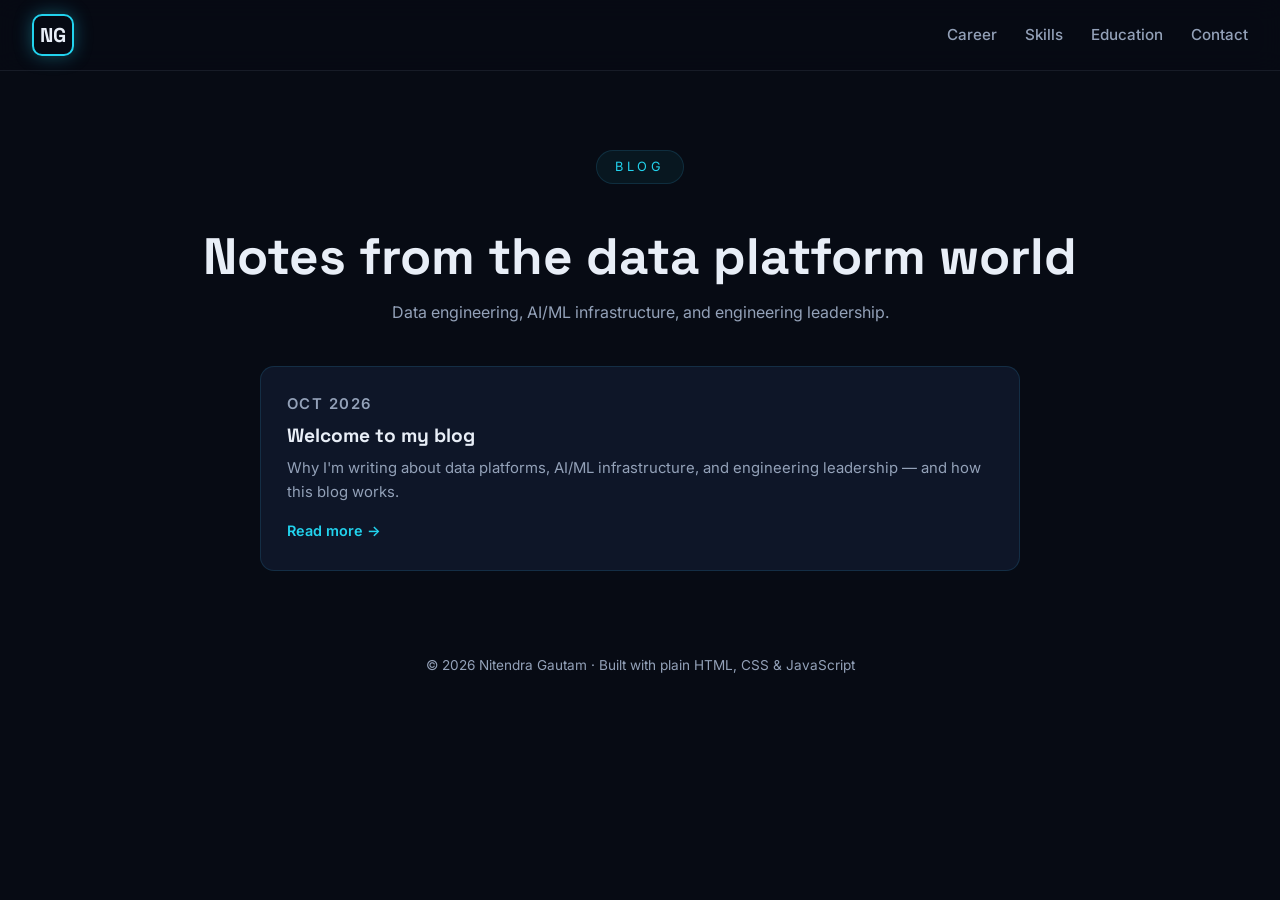
<file: blog.html>
<!DOCTYPE html>
<html lang="en">
<head>
  <meta charset="UTF-8" />
  <meta name="viewport" content="width=device-width, initial-scale=1.0" />
  <title>Blog — Nitendra Gautam</title>
  <meta name="description" content="Blog of Nitendra Gautam: notes on data engineering, AI/ML platforms, and engineering leadership." />
  <link rel="preconnect" href="https://fonts.googleapis.com" />
  <link rel="preconnect" href="https://fonts.gstatic.com" crossorigin />
  <link href="https://fonts.googleapis.com/css2?family=Space+Grotesk:wght@400;500;600;700&family=Inter:wght@400;500;600&display=swap" rel="stylesheet" />
  <link rel="stylesheet" href="styles.css" />
</head>
<body>
  <nav class="nav">
    <a class="nav-brand" href="index.html">NG</a>
    <div class="nav-links">
      <a href="index.html#timeline">Career</a>
      <a href="index.html#skills">Skills</a>
      <a href="index.html#education">Education</a>
      <a href="index.html#contact">Contact</a>
    </div>
  </nav>

  <header class="page-hero">
    <p class="hero-eyebrow">Blog</p>
    <h1>Notes from the data platform world</h1>
    <p class="section-sub" style="margin-bottom:0">Data engineering, AI/ML infrastructure, and engineering leadership.</p>
  </header>

  <main class="section" style="padding-top: 24px;">
    <div class="blog-list" id="blog-list"></div>
  </main>

  <footer class="footer">
    <p>© <span id="year"></span> Nitendra Gautam · Built with plain HTML, CSS &amp; JavaScript</p>
  </footer>

  <script src="posts.js"></script>
  <script src="blog.js"></script>
  <script>
    document.getElementById("year").textContent = new Date().getFullYear();
    renderBlogList("blog-list");
  </script>
</body>
</html>
</file>
<file: styles.css>
/* ─── Nitendra Gautam · Portfolio ─────────────────────────────── */
:root {
  --bg: #070b14;
  --bg-soft: #0b1120;
  --card: #0e1628;
  --card-border: rgba(56, 189, 248, 0.14);
  --accent: #22d3ee;
  --accent-2: #818cf8;
  --text: #e8eef7;
  --muted: #93a1b8;
  --radius: 14px;
}

* { margin: 0; padding: 0; box-sizing: border-box; }

html { scroll-behavior: smooth; }

body {
  background: var(--bg);
  color: var(--text);
  font-family: "Inter", system-ui, sans-serif;
  line-height: 1.6;
  overflow-x: hidden;
}

h1, h2, h3, .nav-brand {
  font-family: "Space Grotesk", "Inter", sans-serif;
  line-height: 1.2;
}

a { color: var(--accent); text-decoration: none; }

section { scroll-margin-top: 70px; }

/* ─── Nav ─── */
.nav {
  position: fixed; top: 0; left: 0; right: 0; z-index: 50;
  display: flex; justify-content: space-between; align-items: center;
  padding: 14px 32px;
  background: rgba(7, 11, 20, 0.72);
  backdrop-filter: blur(12px);
  border-bottom: 1px solid rgba(148, 163, 184, 0.12);
}
.nav-brand {
  font-weight: 700; font-size: 1.25rem; color: var(--text);
  border: 2px solid var(--accent); border-radius: 10px;
  width: 42px; height: 42px; display: grid; place-items: center;
  box-shadow: 0 0 18px rgba(34, 211, 238, 0.35);
}
.nav-links { display: flex; gap: 28px; }
.nav-links a { color: var(--muted); font-weight: 500; font-size: 0.95rem; transition: color 0.2s; }
.nav-links a:hover { color: var(--accent); }

/* ─── Hero ─── */
.hero {
  position: relative; min-height: 100vh;
  display: flex; align-items: center; justify-content: center;
  text-align: center; padding: 120px 24px 80px; overflow: hidden;
}
#particles { position: absolute; inset: 0; width: 100%; height: 100%; }
.hero::before, .hero::after {
  content: ""; position: absolute; border-radius: 50%;
  filter: blur(110px); opacity: 0.35; pointer-events: none;
}
.hero::before { width: 520px; height: 520px; background: #0ea5e9; top: -160px; left: -120px; }
.hero::after { width: 460px; height: 460px; background: #6366f1; bottom: -160px; right: -100px; }

.hero-inner { position: relative; z-index: 1; max-width: 860px; }
.hero-eyebrow {
  display: inline-block; font-size: 0.8rem; letter-spacing: 0.3em; text-transform: uppercase;
  color: var(--accent); border: 1px solid var(--card-border); border-radius: 999px;
  padding: 6px 18px; margin-bottom: 24px; background: rgba(34, 211, 238, 0.06);
}
.hero-name { font-size: clamp(2.6rem, 6vw, 4.5rem); font-weight: 700; margin-bottom: 16px; }
.hero-name .glow {
  background: linear-gradient(100deg, var(--accent), var(--accent-2));
  -webkit-background-clip: text; background-clip: text; color: transparent;
}
.hero-headline { font-size: clamp(1rem, 2.4vw, 1.3rem); color: var(--muted); font-weight: 500; margin-bottom: 20px; }
.hero-summary { color: var(--muted); max-width: 720px; margin: 0 auto 36px; font-size: 1.02rem; }

.hero-cta { display: flex; gap: 16px; justify-content: center; flex-wrap: wrap; margin-bottom: 40px; }
.btn {
  display: inline-block; padding: 13px 30px; border-radius: 999px;
  font-weight: 600; font-size: 0.95rem; transition: transform 0.2s, box-shadow 0.2s;
}
.btn-primary {
  background: linear-gradient(100deg, var(--accent), var(--accent-2));
  color: #04121a; box-shadow: 0 6px 28px rgba(34, 211, 238, 0.35);
}
.btn-primary:hover { transform: translateY(-2px); box-shadow: 0 10px 34px rgba(34, 211, 238, 0.5); }
.btn-ghost { border: 1px solid var(--card-border); color: var(--text); background: rgba(14, 22, 40, 0.6); }
.btn-ghost:hover { transform: translateY(-2px); border-color: var(--accent); }

.hero-contact { display: flex; gap: 10px 26px; justify-content: center; flex-wrap: wrap; font-size: 0.92rem; color: var(--muted); }
.hero-contact a { color: var(--muted); }
.hero-contact a:hover { color: var(--accent); }

.scroll-hint { position: absolute; bottom: 26px; left: 50%; transform: translateX(-50%); z-index: 1; }
.scroll-hint span {
  display: block; width: 26px; height: 44px; border: 2px solid var(--muted);
  border-radius: 14px; position: relative; opacity: 0.7;
}
.scroll-hint span::after {
  content: ""; position: absolute; top: 8px; left: 50%; width: 4px; height: 9px;
  margin-left: -2px; border-radius: 3px; background: var(--accent);
  animation: wheel 1.8s ease-in-out infinite;
}
@keyframes wheel { 0% { transform: translateY(0); opacity: 1; } 70% { transform: translateY(14px); opacity: 0; } 100% { opacity: 0; } }

/* ─── Sections ─── */
.section { max-width: 1080px; margin: 0 auto; padding: 96px 24px 24px; }
.section-title { font-size: clamp(1.8rem, 4vw, 2.6rem); text-align: center; margin-bottom: 10px; }
.section-sub { text-align: center; color: var(--muted); margin-bottom: 56px; }

/* ─── Stats ─── */
.stats { border-top: 1px solid rgba(148, 163, 184, 0.12); border-bottom: 1px solid rgba(148, 163, 184, 0.12); background: var(--bg-soft); }
.stats-grid {
  max-width: 1080px; margin: 0 auto; padding: 56px 24px;
  display: grid; grid-template-columns: repeat(4, 1fr); gap: 24px;
}
.stat { text-align: center; }
.stat-value {
  font-family: "Space Grotesk", sans-serif; font-size: clamp(2rem, 4vw, 3rem); font-weight: 700;
  background: linear-gradient(100deg, var(--accent), var(--accent-2));
  -webkit-background-clip: text; background-clip: text; color: transparent;
}
.stat-label { color: var(--muted); font-size: 0.9rem; margin-top: 6px; }

/* ─── Timeline ─── */
.timeline { position: relative; padding: 10px 0 40px; }
.timeline::before {
  content: ""; position: absolute; top: 0; bottom: 0; left: 50%; width: 3px;
  transform: translateX(-50%); border-radius: 3px;
  background: rgba(148, 163, 184, 0.15);
}
.timeline-progress {
  position: absolute; top: 0; left: 50%; width: 3px; height: 100%;
  transform: translateX(-50%) scaleY(0); transform-origin: top; border-radius: 3px;
  background: linear-gradient(180deg, var(--accent), var(--accent-2));
  box-shadow: 0 0 16px rgba(34, 211, 238, 0.7);
}
.tl-item { position: relative; width: 50%; padding: 0 44px 48px 0; }
.tl-item:nth-child(even) { margin-left: 50%; padding: 0 0 48px 44px; }
.tl-dot {
  position: absolute; top: 6px; right: -9px; width: 18px; height: 18px; border-radius: 50%;
  background: var(--bg); border: 3px solid var(--accent);
  box-shadow: 0 0 14px rgba(34, 211, 238, 0.8); z-index: 2;
}
.tl-item:nth-child(even) .tl-dot { right: auto; left: -9px; }
.tl-card {
  background: var(--card); border: 1px solid var(--card-border);
  border-radius: var(--radius); padding: 26px 26px 22px;
  transition: transform 0.25s, box-shadow 0.25s, border-color 0.25s;
}
.tl-card:hover { transform: translateY(-4px); border-color: rgba(34, 211, 238, 0.45); box-shadow: 0 14px 40px rgba(2, 8, 20, 0.7); }
.tl-period {
  display: inline-block; font-size: 0.78rem; font-weight: 600; letter-spacing: 0.06em;
  color: var(--accent); background: rgba(34, 211, 238, 0.1);
  border: 1px solid rgba(34, 211, 238, 0.25); border-radius: 999px; padding: 4px 14px; margin-bottom: 12px;
}
.tl-card h3 { font-size: 1.25rem; margin-bottom: 4px; }
.tl-company { color: var(--muted); font-size: 0.95rem; margin-bottom: 14px; }
.tl-highlights { list-style: none; margin-bottom: 16px; }
.tl-highlights li { position: relative; padding-left: 20px; margin-bottom: 8px; color: #c7d2e4; font-size: 0.95rem; }
.tl-highlights li::before { content: "▸"; position: absolute; left: 0; color: var(--accent); }
.tl-tech { display: flex; flex-wrap: wrap; gap: 8px; }
.tl-tech span {
  font-size: 0.75rem; color: var(--muted); border: 1px solid rgba(148, 163, 184, 0.25);
  border-radius: 999px; padding: 3px 12px;
}

/* ─── Skills ─── */
.skills-grid { display: grid; grid-template-columns: repeat(2, 1fr); gap: 22px 40px; }
.skill-name { display: flex; justify-content: space-between; font-weight: 500; margin-bottom: 8px; font-size: 0.95rem; }
.skill-name em { font-style: normal; color: var(--muted); font-size: 0.85rem; }
.skill-bar { height: 8px; border-radius: 6px; background: rgba(148, 163, 184, 0.15); overflow: hidden; }
.skill-fill {
  height: 100%; width: 0; border-radius: 6px;
  background: linear-gradient(90deg, var(--accent), var(--accent-2));
  box-shadow: 0 0 12px rgba(34, 211, 238, 0.5);
}

/* ─── Education ─── */
.edu-grid { display: grid; grid-template-columns: repeat(2, 1fr); gap: 24px; }
.edu-card {
  background: var(--card); border: 1px solid var(--card-border); border-radius: var(--radius);
  padding: 30px; transition: transform 0.25s, border-color 0.25s;
}
.edu-card:hover { transform: translateY(-4px); border-color: rgba(34, 211, 238, 0.45); }
.edu-date { color: var(--accent); font-weight: 600; font-size: 0.85rem; letter-spacing: 0.08em; margin-bottom: 10px; }
.edu-card h3 { font-size: 1.15rem; margin-bottom: 6px; }
.edu-card p { color: var(--muted); font-size: 0.95rem; }

/* ─── Contact ─── */
.contact { text-align: center; }
.contact-cards { display: grid; grid-template-columns: repeat(2, 1fr); gap: 18px; max-width: 720px; margin: 0 auto; text-align: left; }
.contact-card {
  display: block; background: var(--card); border: 1px solid var(--card-border);
  border-radius: var(--radius); padding: 20px 24px; transition: transform 0.25s, border-color 0.25s;
}
.contact-card:hover { transform: translateY(-3px); border-color: rgba(34, 211, 238, 0.45); }
.contact-card small { display: block; color: var(--muted); font-size: 0.78rem; letter-spacing: 0.12em; text-transform: uppercase; margin-bottom: 6px; }
.contact-card strong { color: var(--text); font-weight: 600; font-size: 1rem; word-break: break-all; }

.footer { text-align: center; color: var(--muted); font-size: 0.85rem; padding: 60px 24px 36px; }

/* ─── Reveal defaults (JS enhances) ─── */
.reveal { opacity: 0; }
.no-anim .reveal { opacity: 1; }

/* ─── Blog ─── */
.page-hero { text-align: center; padding: 150px 24px 16px; }
.page-hero h1 { font-size: clamp(2rem, 5vw, 3.2rem); margin: 18px 0 12px; }
.blog-list { display: grid; gap: 20px; max-width: 760px; margin: 0 auto; }
.latest-grid { display: grid; grid-template-columns: repeat(3, 1fr); gap: 20px; }
.center { text-align: center; margin-top: 36px; }

.post-card {
  display: block; background: var(--card); border: 1px solid var(--card-border);
  border-radius: var(--radius); padding: 26px;
  transition: transform 0.25s, border-color 0.25s, box-shadow 0.25s;
}
.post-card:hover { transform: translateY(-3px); border-color: rgba(34, 211, 238, 0.45); box-shadow: 0 14px 40px rgba(2, 8, 20, 0.7); }
.post-card h3 { color: var(--text); font-size: 1.2rem; margin: 8px 0 10px; }
.post-card p { color: var(--muted); font-size: 0.93rem; }
.post-meta { color: var(--accent); font-size: 0.78rem; font-weight: 600; letter-spacing: 0.1em; text-transform: uppercase; }
.read-more { display: inline-block; margin-top: 14px; color: var(--accent); font-weight: 600; font-size: 0.9rem; }

.post-wrap { max-width: 760px; }
.post-wrap h1 { font-size: clamp(1.8rem, 4vw, 2.6rem); margin: 10px 0 6px; }
.back-link { display: inline-block; margin-bottom: 20px; color: var(--muted); font-size: 0.92rem; }
.back-link:hover { color: var(--accent); }

.post-content { margin-top: 30px; color: #c7d2e4; }
.post-content h2, .post-content h3 { color: var(--text); margin: 1.7em 0 0.6em; line-height: 1.3; }
.post-content p { margin: 0 0 1.1em; }
.post-content ul, .post-content ol { margin: 0 0 1.2em 1.4em; }
.post-content li { margin-bottom: 0.4em; }
.post-content blockquote {
  border-left: 3px solid var(--accent); padding: 4px 18px; margin: 0 0 1.2em; color: var(--muted);
}
.post-content code {
  background: rgba(34, 211, 238, 0.1); color: var(--accent);
  padding: 2px 7px; border-radius: 6px; font-size: 0.88em;
}
.post-content pre {
  background: #0a1222; border: 1px solid var(--card-border); border-radius: 10px;
  padding: 18px; overflow-x: auto; margin: 0 0 1.3em;
}
.post-content pre code { background: none; padding: 0; color: #c7d2e4; font-size: 0.9em; }
.post-content a { color: var(--accent); }
.post-content img { max-width: 100%; border-radius: 10px; }
.post-content hr { border: none; border-top: 1px solid rgba(148, 163, 184, 0.2); margin: 2em 0; }

/* ─── Responsive ─── */
@media (max-width: 860px) {
  .timeline::before, .timeline-progress { left: 9px; }
  .tl-item, .tl-item:nth-child(even) { width: 100%; margin-left: 0; padding: 0 0 36px 38px; }
  .tl-dot, .tl-item:nth-child(even) .tl-dot { left: 1px; right: auto; }
  .stats-grid { grid-template-columns: repeat(2, 1fr); }
  .skills-grid, .edu-grid, .contact-cards { grid-template-columns: 1fr; }
  .nav-links { gap: 16px; }
  .nav { padding: 12px 18px; }
}
</file>
